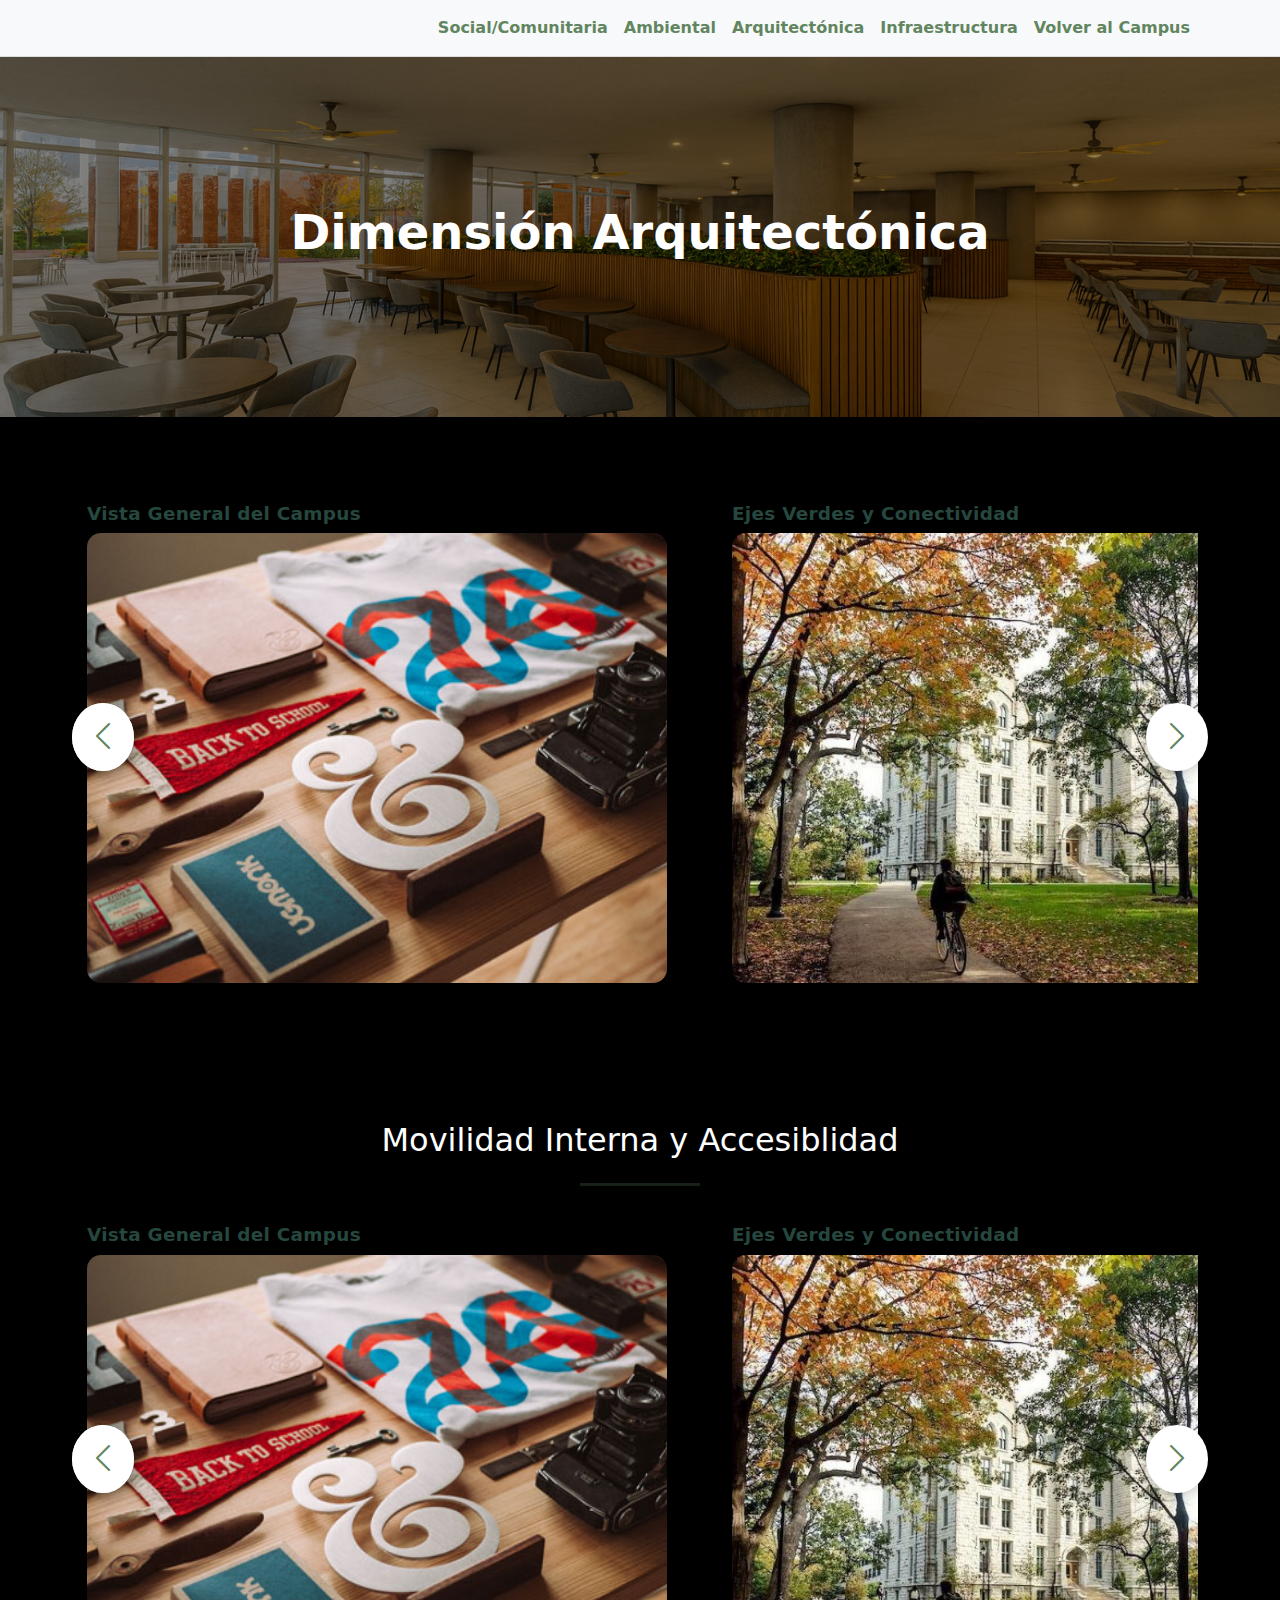
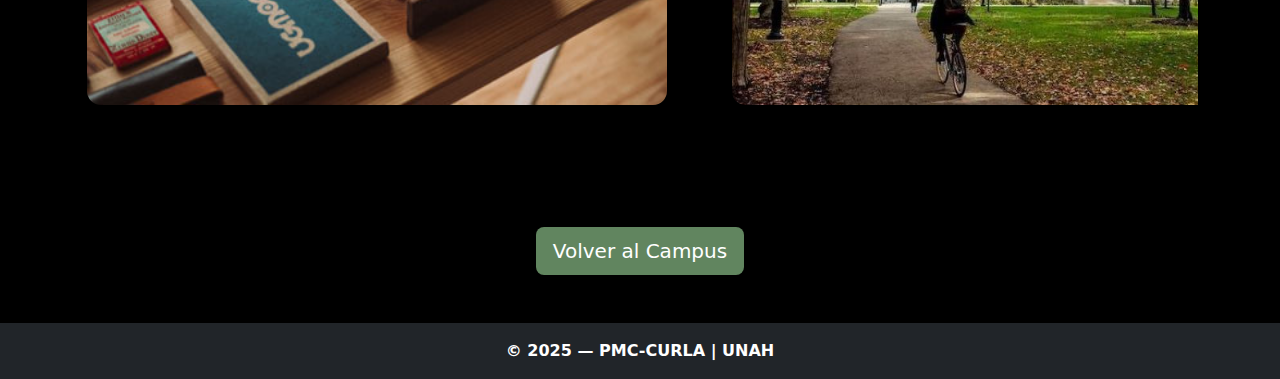
<file: aquitectonica.html>
<!DOCTYPE html>
<html lang="es">

<head>
    <meta charset="UTF-8">
    <meta name="viewport" content="width=device-width, initial-scale=1.0">
    <title>Dimensión Aquitectónica – PMC-CURLA</title>
    <link href="https://cdn.jsdelivr.net/npm/bootstrap@5.2.3/dist/css/bootstrap.min.css" rel="stylesheet">
    <link rel="stylesheet" href="css/aquitectonica.css">
</head>

<body>


    <nav class="navbar navbar-expand-lg dim-nav">
        <div class="container">
            <button class="navbar-toggler" type="button" data-bs-toggle="collapse" data-bs-target="#dimNav">
                <span class="navbar-toggler-icon"></span>
            </button>
            <div class="collapse navbar-collapse" id="dimNav">
                <ul class="navbar-nav ms-auto">

                    <li class="nav-item"><a class="nav-link" href="pagina-social.html">Social/Comunitaria</a></li>
                    <li class="nav-item"><a class="nav-link" href="pagina-ambiental.html">Ambiental</a></li>
                    <li class="nav-item"><a class="nav-link" href="arquitectonica.html">Arquitectónica</a></li>
                    <li class="nav-item"><a class="nav-link" href="pagina-infraestructura.html">Infraestructura</a></li>
                    <li class="nav-item"><a class="nav-link" href="index.html">Volver al Campus</a></li>
                </ul>
            </div>
        </div>
    </nav>

    <header class="urbana-header">
        <div>
            <h1 class="display-5 fw-bold">Dimensión Arquitectónica</h1>
            
        </div>
    </header>
    
    

    <section class="page-section bg-light">
        <div class="container">



            <div class="scroll-wrapper">

                <button class="scroll-arrow left-arrow"><i class="bi bi-chevron-left"></i></button>


                <div class="horizontal-scroll" id="scrollArea1">

                    <div class="scroll-item">
                        <h4 class="item-title">Vista General del Campus</h4>
                        <img src="assets/img/portfolio/fullsize/1.jpg" class="scroll-img">
                    </div>

                    <div class="scroll-item">
                        <h4 class="item-title">Ejes Verdes y Conectividad</h4>
                        <img src="assets/img/Northwestern-University-Source-Facebook-Page-963x563.jpg"
                            class="scroll-img">
                    </div>

                    <div class="scroll-item">
                        <h4 class="item-title">Zonas de Expansión</h4>
                        <img src="assets/img/blurred-background-vibrant-scene-showcasing-600nw-2577243207.webp"
                            class="scroll-img">
                    </div>

                    <div class="scroll-item">
                        <h4 class="item-title">Corredores Ecológicos</h4>
                        <img src="assets/img/blurred-background-vibrant-scene-showcasing-600nw-2577243207.webp"
                            class="scroll-img">
                    </div>

                    <div class="scroll-item">
                        <h4 class="item-title">Plataformas Estratégicas</h4>
                        <img src="assets/img/blurred-background-vibrant-scene-showcasing-600nw-2577243207.webp"
                            class="scroll-img">
                    </div>

                </div>
                <button class="scroll-arrow left-arrow" data-target="scrollArea1">
                    <i class="bi bi-chevron-left"></i>
                </button>

                <button class="scroll-arrow right-arrow" data-target="scrollArea1">
                    <i class="bi bi-chevron-right"></i>
                </button>


            </div>

        </div>
    </section>

    <section class="page-section bg-light">
        <div class="container">

            <h2 class="text-center mb-4">Movilidad Interna y Accesiblidad</h2>
            <hr class="divider mx-auto" style="width: 120px; border-top: 3px solid #61855F;">

            <div class="scroll-wrapper">

                <!-- Flecha izquierda -->
                <button class="scroll-arrow left-arrow"><i class="bi bi-chevron-left"></i></button>

                <!-- Contenedor principal -->
                <div class="horizontal-scroll" id="scrollArea2">

                    <div class="scroll-item">
                        <h4 class="item-title">Vista General del Campus</h4>
                        <img src="assets/img/portfolio/fullsize/1.jpg" class="scroll-img">
                    </div>

                    <div class="scroll-item">
                        <h4 class="item-title">Ejes Verdes y Conectividad</h4>
                        <img src="assets/img/Northwestern-University-Source-Facebook-Page-963x563.jpg"
                            class="scroll-img">
                    </div>

                    <div class="scroll-item">
                        <h4 class="item-title">Zonas de Expansión</h4>
                        <img src="assets/img/blurred-background-vibrant-scene-showcasing-600nw-2577243207.webp"
                            class="scroll-img">
                    </div>

                    <div class="scroll-item">
                        <h4 class="item-title">Corredores Ecológicos</h4>
                        <img src="assets/img/blurred-background-vibrant-scene-showcasing-600nw-2577243207.webp"
                            class="scroll-img">
                    </div>

                    <div class="scroll-item">
                        <h4 class="item-title">Plataformas Estratégicas</h4>
                        <img src="assets/img/blurred-background-vibrant-scene-showcasing-600nw-2577243207.webp"
                            class="scroll-img">
                    </div>

                </div>
                <button class="scroll-arrow left-arrow" data-target="scrollArea2">
                    <i class="bi bi-chevron-left"></i>
                </button>

                <button class="scroll-arrow right-arrow" data-target="scrollArea2">
                    <i class="bi bi-chevron-right"></i>
                </button>


            </div>

        </div>
    </section>

    <div class="text-center my-5">
        <a href="index.html" class="btn btn-volver btn-lg">Volver al Campus</a>
    </div>


    <footer class="bg-dark text-white text-center py-3">
        © 2025 — PMC-CURLA | UNAH
    </footer>
    <link href="https://cdn.jsdelivr.net/npm/bootstrap-icons@1.11.1/font/bootstrap-icons.css" rel="stylesheet">
    <script src="https://cdn.jsdelivr.net/npm/bootstrap@5.2.3/dist/js/bootstrap.bundle.min.js"></script>
    <script>
        document.querySelectorAll(".scroll-arrow").forEach(btn => {

            btn.addEventListener("click", () => {

                const targetId = btn.getAttribute("data-target");
                const container = document.getElementById(targetId);

                const amount = btn.classList.contains("left-arrow") ? -350 : 350;

                container.scrollBy({
                    left: amount,
                    behavior: "smooth"
                });
            });

        });
    </script>



</body>

</html>
</file>
<file: css/aquitectonica.css>
/* ===== HEADER ===== */
header.urbana-header {
    height: 40vh;
    background: linear-gradient(rgba(0, 0, 0, 0.45), rgba(0,0,0,0.45)),
                url('../assets/ChatGPT Image 24 nov 2025, 01_03_50.png');
    background-size: cover;
    background-position: center;
    display: flex;
    justify-content: center;
    align-items: center;
    color: white;
    text-align: center;
}
.page-section.bg-light {
    background-color: transparent !important;
}
body {
    margin: 0;
    min-height: 100vh;
    position: relative;
    color: #ffffff;
    font-weight: 700;
    background: #000; /* fondo de respaldo por si el video no carga */
}

/* VIDEO DE FONDO GLOBAL */
.video-background {
    position: fixed;
    inset: 0;              /* top:0; right:0; bottom:0; left:0; */
    z-index: -1;           /* detrás de todo el contenido */
    overflow: hidden;
}

.video-background video {
    width: 100%;
    height: 100%;
    object-fit: cover;     /* llena toda la pantalla sin deformarse */
    filter: brightness(0.4);  /* oscurece un poco para que el texto se lea */
}


/* ===== NAVBAR DE DIMENSIONES ===== */
.dim-nav {
    background: #f8f9fa;
    border-bottom: 1px solid #ddd;
}

.dim-nav .nav-link {
    font-weight: 600;
    color: #61855F;
}

.dim-nav .nav-link:hover {
    color: #3a543a;
}

/* ===== TARJETAS ===== */
.estrategia-card {
    border: 1px solid #e0e0e0;
    border-radius: 10px;
    padding: 20px;
    text-align: center;
    transition: 0.3s;
    background: white;
}

.estrategia-card:hover {
    transform: translateY(-5px);
    box-shadow: 0 4px 15px rgba(0,0,0,0.15);
}

.urbana-icon {
    font-size: 50px;
    color: #000;  /* ICONOS NEGRO */
}


/* ===== GALERÍA ===== */
.galeria-urbana img {
    border-radius: 10px;
    transition: 0.3s;
}

.galeria-urbana img:hover {
    transform: scale(1.03);
}

/* ===== BOTÓN ===== */
.btn-volver {
    background: #61855F;
    color: white;
}

.btn-volver:hover {
    background: #4e6a4c;
    color: white;
}

/* Más espacio entre secciones */
.page-section {
    padding-top: 4rem;
    padding-bottom: 4rem;
}

/* CONTENEDOR */
.estrategias-curve {
    padding-top: 3rem;
    padding-bottom: 2rem;
}

/* WRAPPER DE LOS ICONOS */
.estrategias-curve-wrapper {
    display: flex;
    justify-content: space-around;
    align-items: center;
    position: relative;
    margin-bottom: 30px;
}

/* ITEM INDIVIDUAL */
.estrategia-item {
    text-align: center;
    width: 160px;
}

/* ICONO CÍRCULO */
.estrategia-icon {
    width: 65px;
    height: 65px;
    border-radius: 50%;
    background: #61855F;
    color: white;
    display: flex;
    justify-content: center;
    align-items: center;
    font-size: 28px;
    margin: 0 auto 10px;
    transition: .3s;
}

.estrategia-item:hover .estrategia-icon {
    transform: scale(1.1);
    background: #4f6d52;
}

/* TEXTO */
.estrategia-item h5 {
    font-weight: 600;
    color: #222;
    margin-top: 10px;
}


/* WRAPPER general */
.scroll-wrapper {
    position: relative;
    display: flex;
    align-items: center;
}

/* Flechas */
.scroll-arrow {
    position: absolute;
    z-index: 5;
    background: white;
    border: none;
    color: #61855F;
    font-size: 2rem;
    padding: 10px 15px;
    border-radius: 50%;
    cursor: pointer;
    box-shadow: 0 4px 12px rgba(0,0,0,0.2);
    transition: .3s;
}

.scroll-arrow:hover {
    background: #61855F;
    color: white;
}

.left-arrow {
    left: -10px;
}

.right-arrow {
    right: -10px;
}

/* Scroll horizontal */
.horizontal-scroll {
    display: flex;
    gap: 35px;
    overflow-x: auto;
    scroll-behavior: smooth;
    padding: 10px 5px;
}

.horizontal-scroll::-webkit-scrollbar {
    display: none;
}
/* --- Tamaño más grande de cada tarjeta --- */
.scroll-item {
    flex: 0 0 580px;      /* antes 300px → más grande */
    margin-right: 30px;
}

/* --- Imagen más alta y más protagonista --- */
.scroll-img {
    width: 100%;
    height: 450px;        /* antes auto → ahora más grande */
    object-fit: cover;    /* recorte elegante */
    border-radius: 14px;
    box-shadow: 0 6px 18px rgba(0,0,0,0.2);
    transition: .3s;
}

/* Hover efecto más suave */
.scroll-img:hover {
    transform: scale(1.06);
}

/* Títulos más grandes para acompañar la imagen */
.item-title {
    font-size: 1.15rem;   
    font-weight: 700;     
    margin-top: 12px;
    color: #26473e;
    text-transform: none;
    letter-spacing: 0.3px;
}


/* Sección completa con espacio arriba/abajo */
.video-full {
    position: relative;
    width: 100%;
    height: 100vh;
    margin: 0;
    padding: 0;
    overflow: hidden;
    display: block;
}

/* Video fullscreen */
.video-full video {
    position: absolute;
    top: 50%;
    left: 50%;
    width: 100%;
    height: 100%;
    object-fit: cover;
    transform: translate(-50%, -50%);
}

.video-full1 {
    position: relative;
    width: 100%;
    height: 100vh;
     margin: 0 0 4.5rem 0;
    padding: 0;
    overflow: hidden;
    display: block;
}
</file>
